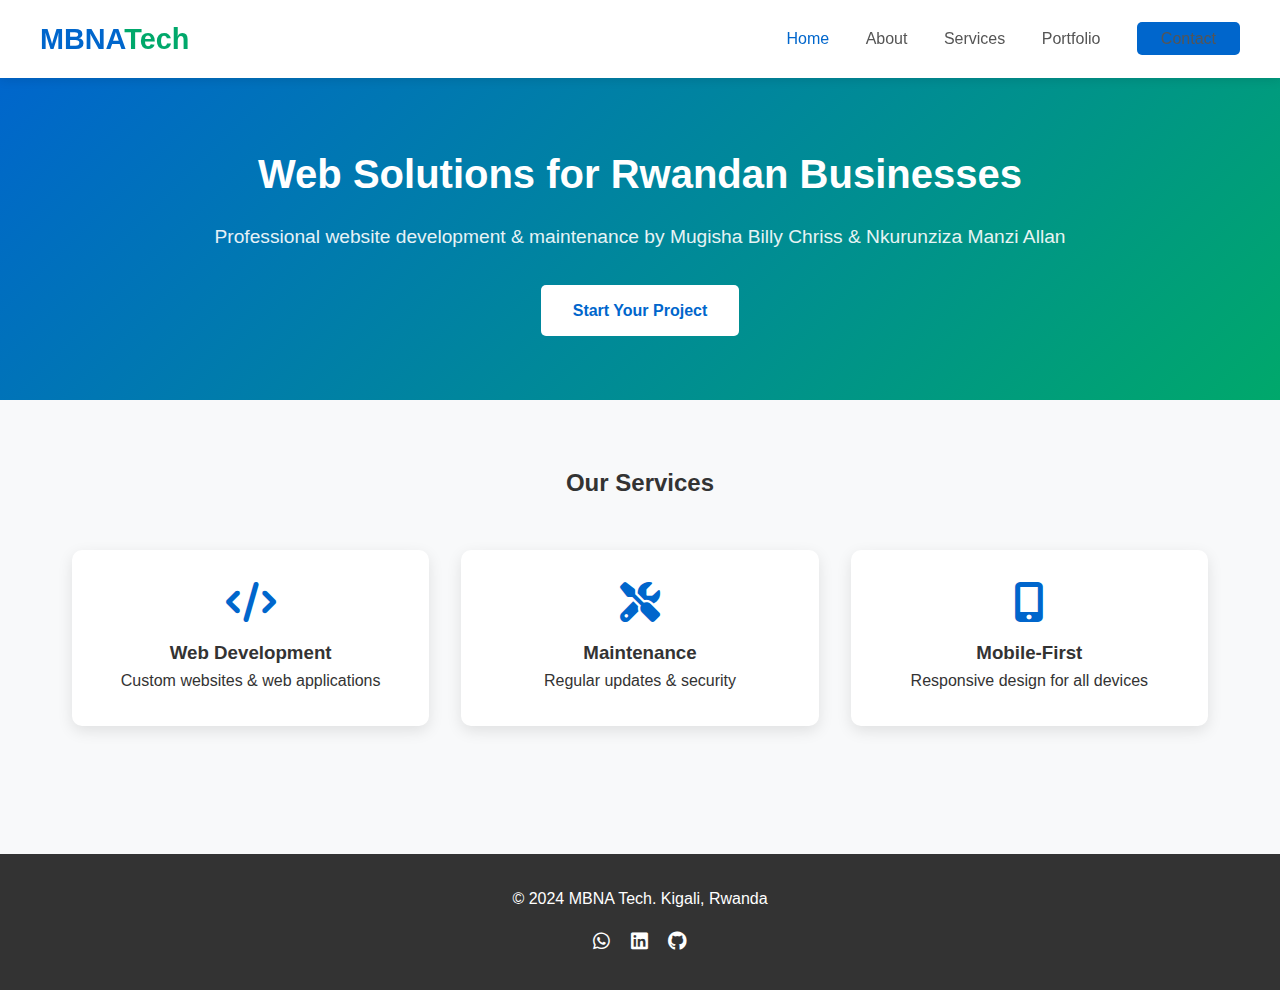
<file: index.html>
<!DOCTYPE html>
<html lang="en">
<head>
    <meta charset="UTF-8">
    <meta name="viewport" content="width=device-width, initial-scale=1.0">
    <title>MBNA Tech | Web Development</title>
    <link rel="stylesheet" href="https://cdnjs.cloudflare.com/ajax/libs/font-awesome/6.4.0/css/all.min.css">
    <link rel="stylesheet" href="style.css">
</head>
<body>
    <nav>
        <div class="nav-container">
            <div class="logo">
                <h1>MBNA<span>Tech</span></h1>
            </div>
            <div class="nav-links">
                <a href="index.html" class="active">Home</a>
                <a href="about.html">About</a>
                <a href="service.html">Services</a>
                <a href="portfolio.html">Portfolio</a>
                <a href="contact.html" class="btn">Contact</a>
            </div>
        </div>
    </nav>

    <section class="hero">
        <div class="hero-content">
            <h2>Web Solutions for Rwandan Businesses</h2>
            <p>Professional website development & maintenance by Mugisha Billy Chriss & Nkurunziza Manzi Allan</p>
            <a href="contact.html" class="btn-primary">Start Your Project</a>
        </div>
    </section>

    <section class="services-preview">
        <h2>Our Services</h2>
        <div class="services-grid">
            <div class="service-card">
                <i class="fas fa-code"></i>
                <h3>Web Development</h3>
                <p>Custom websites & web applications</p>
            </div>
            <div class="service-card">
                <i class="fas fa-tools"></i>
                <h3>Maintenance</h3>
                <p>Regular updates & security</p>
            </div>
            <div class="service-card">
                <i class="fas fa-mobile-alt"></i>
                <h3>Mobile-First</h3>
                <p>Responsive design for all devices</p>
            </div>
        </div>
    </section>

    <footer>
        <p>© 2024 MBNA Tech. Kigali, Rwanda</p>
        <div class="social">
            <a href="#"><i class="fab fa-whatsapp"></i></a>
            <a href="#"><i class="fab fa-linkedin"></i></a>
            <a href="#"><i class="fab fa-github"></i></a>
        </div>
    </footer>
</body>
</html>
</file>
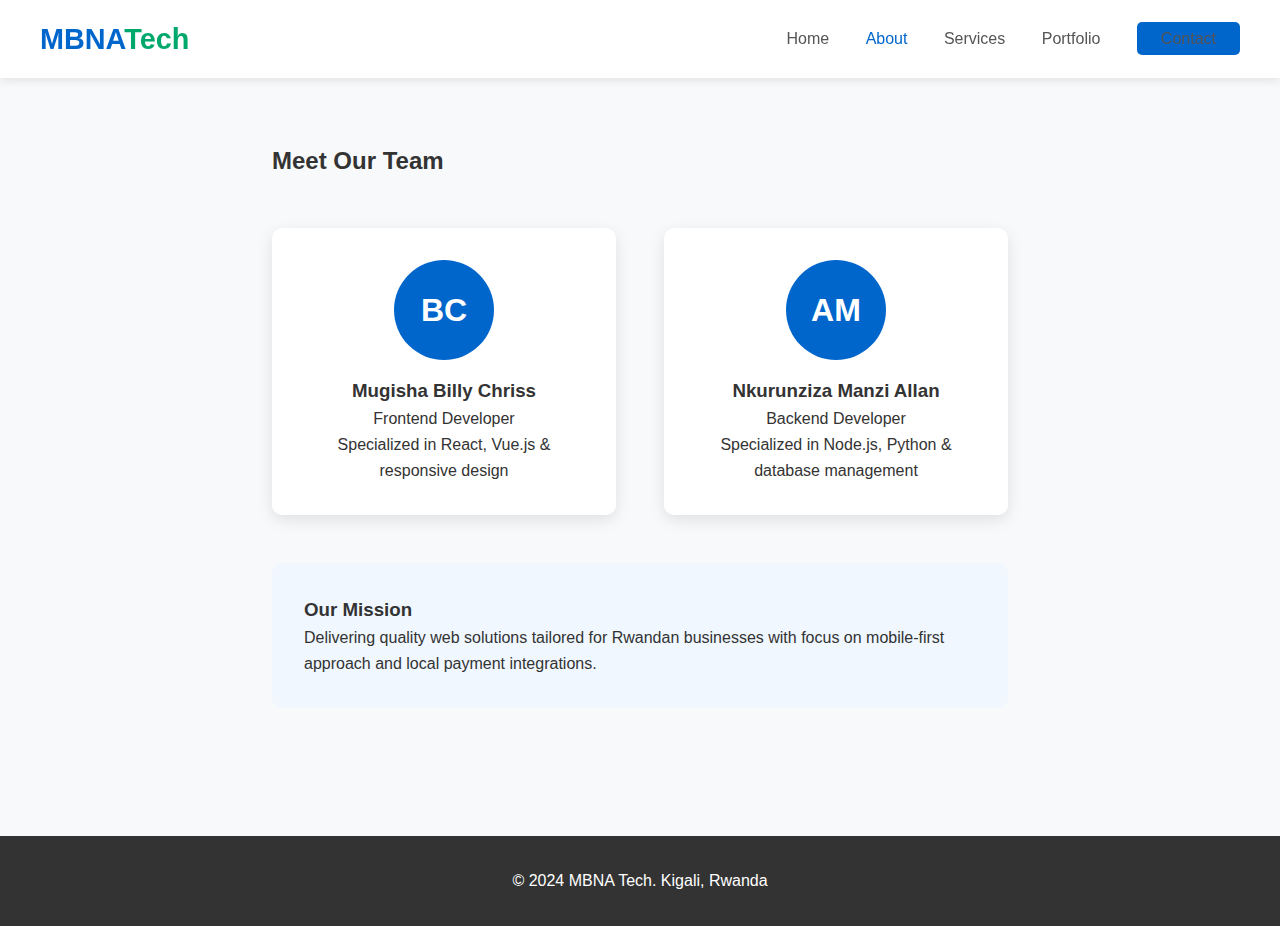
<file: about.html>
<!DOCTYPE html>
<html lang="en">
<head>
    <meta charset="UTF-8">
    <meta name="viewport" content="width=device-width, initial-scale=1.0">
    <title>About | MBNA Tech</title>
    <link rel="stylesheet" href="style.css">
</head>
<body>
    <nav>
        <div class="nav-container">
            <div class="logo">
                <h1>MBNA<span>Tech</span></h1>
            </div>
            <div class="nav-links">
                <a href="index.html">Home</a>
                <a href="about.html" class="active">About</a>
                <a href="services.html">Services</a>
                <a href="portfolio.html">Portfolio</a>
                <a href="contact.html" class="btn">Contact</a>
            </div>
        </div>
    </nav>

    <section class="about">
        <h2>Meet Our Team</h2>
        <div class="team">
            <div class="developer">
                <div class="dev-img">BC</div>
                <h3>Mugisha Billy Chriss</h3>
                <p>Frontend Developer</p>
                <p>Specialized in React, Vue.js & responsive design</p>
            </div>
            <div class="developer">
                <div class="dev-img">AM</div>
                <h3>Nkurunziza Manzi Allan</h3>
                <p>Backend Developer</p>
                <p>Specialized in Node.js, Python & database management</p>
            </div>
        </div>
        
        <div class="mission">
            <h3>Our Mission</h3>
            <p>Delivering quality web solutions tailored for Rwandan businesses with focus on mobile-first approach and local payment integrations.</p>
        </div>
    </section>

    <footer>
        <p>© 2024 MBNA Tech. Kigali, Rwanda</p>
    </footer>
</body>
</html>
</file>
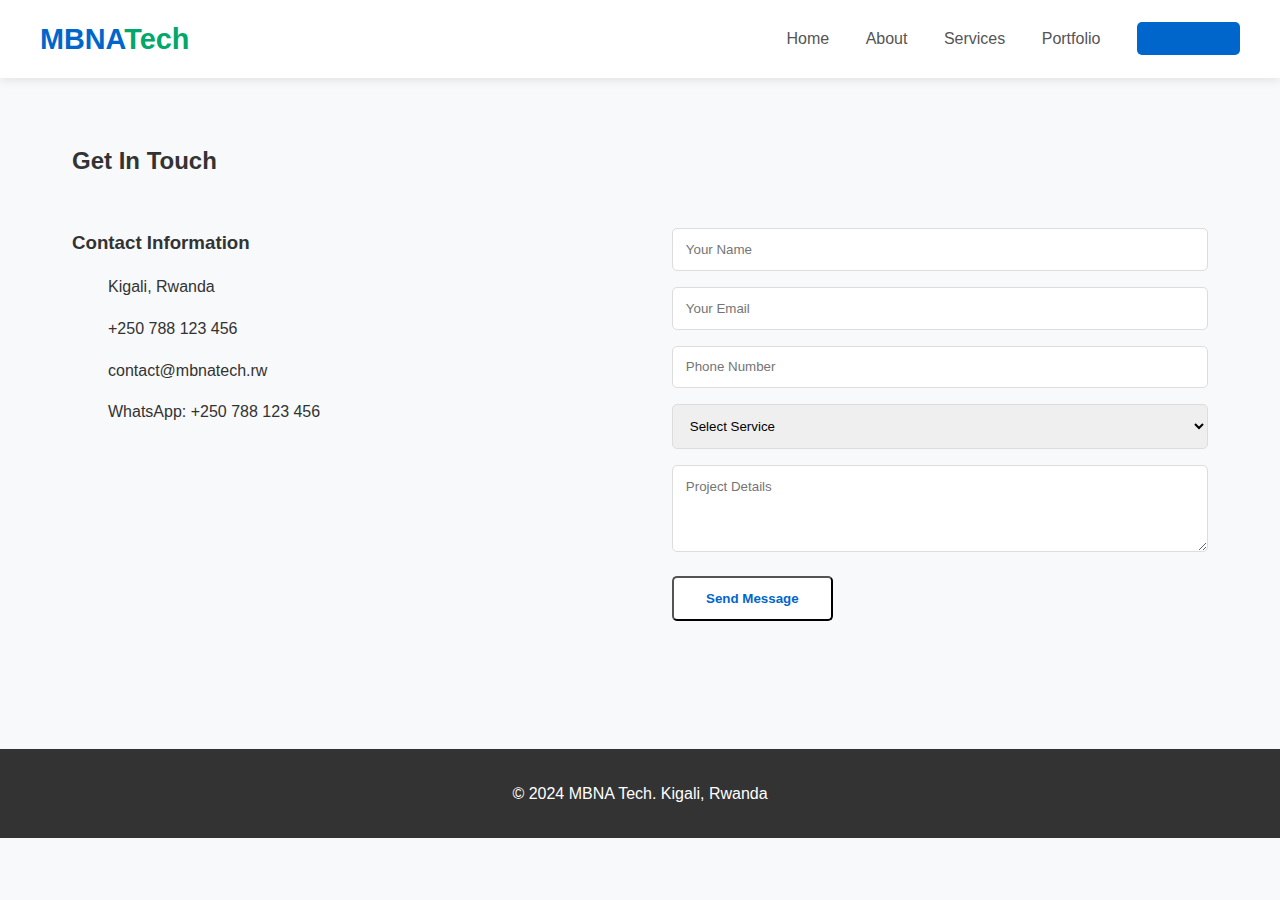
<file: contact.html>
<!DOCTYPE html>
<html lang="en">
<head>
    <meta charset="UTF-8">
    <meta name="viewport" content="width=device-width, initial-scale=1.0">
    <title>Contact | MBNA Tech</title>
    <link rel="stylesheet" href="style.css">
</head>
<body>
    <nav>
        <div class="nav-container">
            <div class="logo">
                <h1>MBNA<span>Tech</span></h1>
            </div>
            <div class="nav-links">
                <a href="index.html">Home</a>
                <a href="about.html">About</a>
                <a href="services.html">Services</a>
                <a href="portfolio.html">Portfolio</a>
                <a href="contact.html" class="btn active">Contact</a>
            </div>
        </div>
    </nav>

    <section class="contact">
        <h2>Get In Touch</h2>
        <div class="contact-container">
            <div class="contact-info">
                <h3>Contact Information</h3>
                <p><i class="fas fa-map-marker-alt"></i> Kigali, Rwanda</p>
                <p><i class="fas fa-phone"></i> +250 788 123 456</p>
                <p><i class="fas fa-envelope"></i> contact@mbnatech.rw</p>
                <p><i class="fab fa-whatsapp"></i> WhatsApp: +250 788 123 456</p>
            </div>
            <form class="contact-form">
                <input type="text" placeholder="Your Name" required>
                <input type="email" placeholder="Your Email" required>
                <input type="tel" placeholder="Phone Number">
                <select required>
                    <option value="">Select Service</option>
                    <option>Web Development</option>
                    <option>Website Maintenance</option>
                    <option>Consultation</option>
                </select>
                <textarea placeholder="Project Details" rows="4"></textarea>
                <button type="submit" class="btn-primary">Send Message</button>
            </form>
        </div>
    </section>

    <footer>
        <p>© 2024 MBNA Tech. Kigali, Rwanda</p>
    </footer>
</body>
</html>
</file>
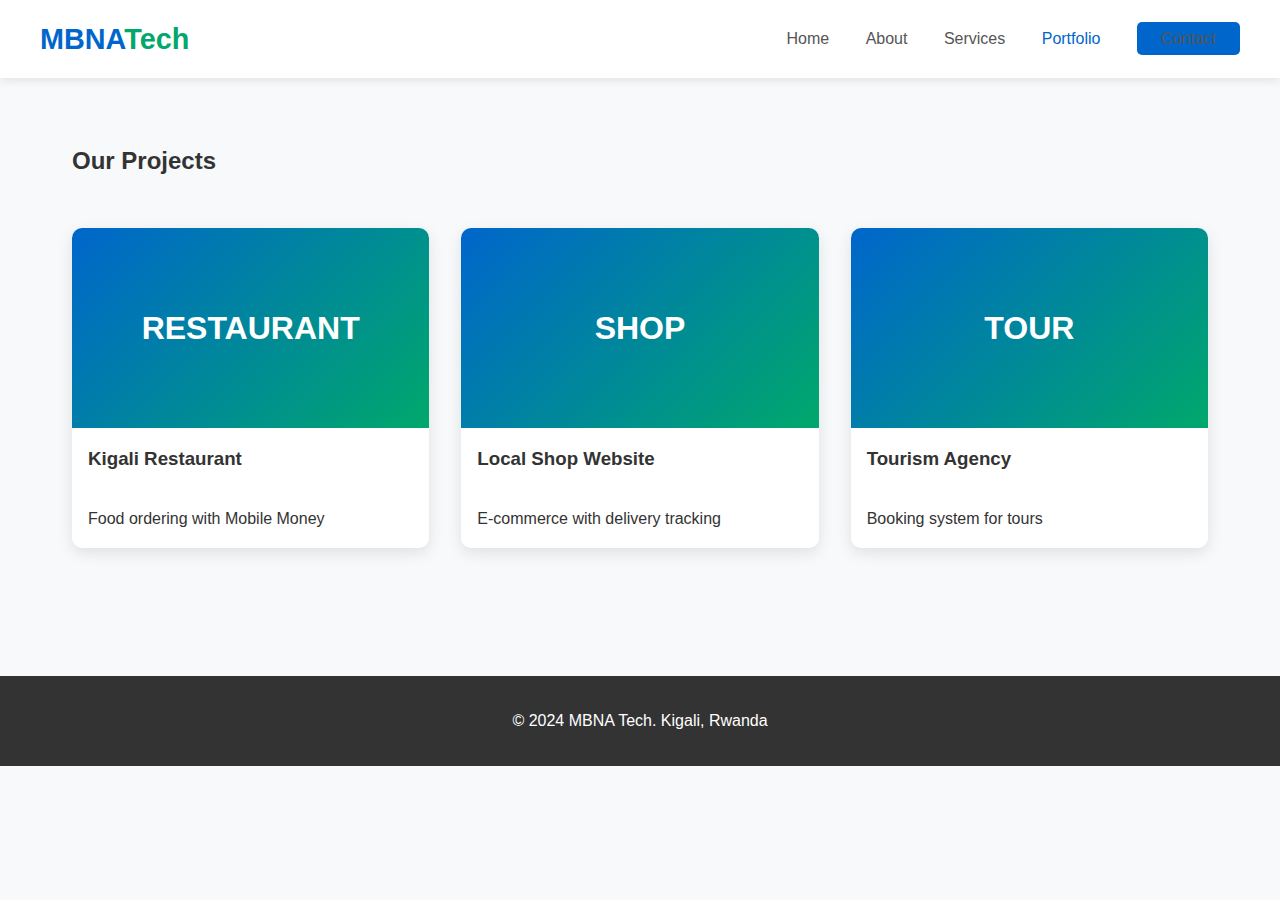
<file: portfolio.html>
<!DOCTYPE html>
<html lang="en">
<head>
    <meta charset="UTF-8">
    <meta name="viewport" content="width=device-width, initial-scale=1.0">
    <title>Portfolio | MBNA Tech</title>
    <link rel="stylesheet" href="style.css">
</head>
<body>
    <nav>
        <div class="nav-container">
            <div class="logo">
                <h1>MBNA<span>Tech</span></h1>
            </div>
            <div class="nav-links">
                <a href="index.html">Home</a>
                <a href="about.html">About</a>
                <a href="services.html">Services</a>
                <a href="portfolio.html" class="active">Portfolio</a>
                <a href="contact.html" class="btn">Contact</a>
            </div>
        </div>
    </nav>

    <section class="portfolio">
        <h2>Our Projects</h2>
        <div class="projects">
            <div class="project">
                <div class="project-img">RESTAURANT</div>
                <h3>Kigali Restaurant</h3>
                <p>Food ordering with Mobile Money</p>
            </div>
            <div class="project">
                <div class="project-img">SHOP</div>
                <h3>Local Shop Website</h3>
                <p>E-commerce with delivery tracking</p>
            </div>
            <div class="project">
                <div class="project-img">TOUR</div>
                <h3>Tourism Agency</h3>
                <p>Booking system for tours</p>
            </div>
        </div>
    </section>

    <footer>
        <p>© 2024 MBNA Tech. Kigali, Rwanda</p>
    </footer>
</body>
</html>
</file>
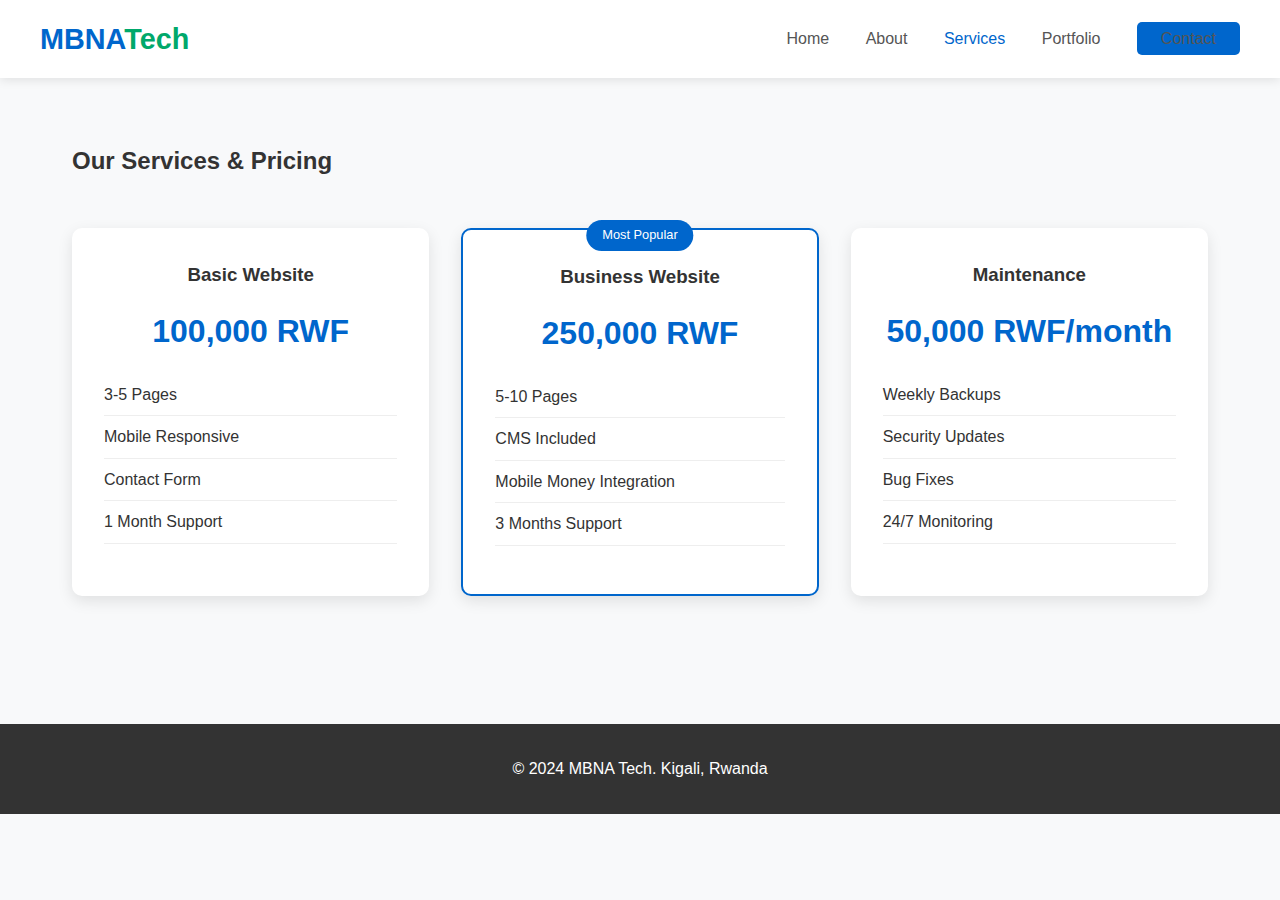
<file: service.html>
<!DOCTYPE html>
<html lang="en">
<head>
    <meta charset="UTF-8">
    <meta name="viewport" content="width=device-width, initial-scale=1.0">
    <title>Services | MBNA Tech</title>
    <link rel="stylesheet" href="style.css">
</head>
<body>
    <nav>
        <div class="nav-container">
            <div class="logo">
                <h1>MBNA<span>Tech</span></h1>
            </div>
            <div class="nav-links">
                <a href="index.html">Home</a>
                <a href="about.html">About</a>
                <a href="services.html" class="active">Services</a>
                <a href="portfolio.html">Portfolio</a>
                <a href="contact.html" class="btn">Contact</a>
            </div>
        </div>
    </nav>

    <section class="services">
        <h2>Our Services & Pricing</h2>
        <div class="pricing-grid">
            <div class="pricing-card">
                <h3>Basic Website</h3>
                <p class="price">100,000 RWF</p>
                <ul>
                    <li>3-5 Pages</li>
                    <li>Mobile Responsive</li>
                    <li>Contact Form</li>
                    <li>1 Month Support</li>
                </ul>
            </div>
            <div class="pricing-card popular">
                <span class="badge">Most Popular</span>
                <h3>Business Website</h3>
                <p class="price">250,000 RWF</p>
                <ul>
                    <li>5-10 Pages</li>
                    <li>CMS Included</li>
                    <li>Mobile Money Integration</li>
                    <li>3 Months Support</li>
                </ul>
            </div>
            <div class="pricing-card">
                <h3>Maintenance</h3>
                <p class="price">50,000 RWF/month</p>
                <ul>
                    <li>Weekly Backups</li>
                    <li>Security Updates</li>
                    <li>Bug Fixes</li>
                    <li>24/7 Monitoring</li>
                </ul>
            </div>
        </div>
    </section>

    <footer>
        <p>© 2024 MBNA Tech. Kigali, Rwanda</p>
    </footer>
</body>
</html>
</file>
<file: style.css>
* {
    margin: 0;
    padding: 0;
    box-sizing: border-box;
    font-family: 'Segoe UI', Tahoma, Geneva, Verdana, sans-serif;
}

body {
    background: #f8f9fa;
    color: #333;
    line-height: 1.6;
}

/* Navigation */
nav {
    background: white;
    padding: 1rem 2rem;
    box-shadow: 0 2px 10px rgba(0,0,0,0.1);
    position: sticky;
    top: 0;
    z-index: 1000;
}

.nav-container {
    max-width: 1200px;
    margin: 0 auto;
    display: flex;
    justify-content: space-between;
    align-items: center;
}

.logo h1 {
    color: #0066cc;
    font-size: 1.8rem;
}

.logo span {
    color: #00a86b;
}

.nav-links a {
    text-decoration: none;
    color: #555;
    margin-left: 2rem;
    font-weight: 500;
    transition: color 0.3s;
}

.nav-links a:hover, .nav-links a.active {
    color: #0066cc;
}

.btn {
    background: #0066cc;
    color: white;
    padding: 0.5rem 1.5rem;
    border-radius: 5px;
    text-decoration: none;
}

/* Hero Section */
.hero {
    background: linear-gradient(135deg, #0066cc, #00a86b);
    color: white;
    text-align: center;
    padding: 4rem 2rem;
}

.hero-content h2 {
    font-size: 2.5rem;
    margin-bottom: 1rem;
}

.hero-content p {
    font-size: 1.2rem;
    margin-bottom: 2rem;
    opacity: 0.9;
}

.btn-primary {
    background: white;
    color: #0066cc;
    padding: 0.8rem 2rem;
    border-radius: 5px;
    text-decoration: none;
    font-weight: bold;
    display: inline-block;
}

/* Services Preview */
.services-preview {
    padding: 4rem 2rem;
    max-width: 1200px;
    margin: 0 auto;
}

.services-preview h2 {
    text-align: center;
    margin-bottom: 3rem;
    color: #333;
}

.services-grid {
    display: grid;
    grid-template-columns: repeat(auto-fit, minmax(250px, 1fr));
    gap: 2rem;
}

.service-card {
    background: white;
    padding: 2rem;
    border-radius: 10px;
    text-align: center;
    box-shadow: 0 5px 15px rgba(0,0,0,0.1);
    transition: transform 0.3s;
}

.service-card:hover {
    transform: translateY(-5px);
}

.service-card i {
    font-size: 2.5rem;
    color: #0066cc;
    margin-bottom: 1rem;
}

/* About Page */
.about {
    padding: 4rem 2rem;
    max-width: 800px;
    margin: 0 auto;
}

.team {
    display: grid;
    grid-template-columns: repeat(auto-fit, minmax(300px, 1fr));
    gap: 3rem;
    margin: 3rem 0;
}

.developer {
    text-align: center;
    background: white;
    padding: 2rem;
    border-radius: 10px;
    box-shadow: 0 5px 15px rgba(0,0,0,0.1);
}

.dev-img {
    width: 100px;
    height: 100px;
    background: #0066cc;
    color: white;
    border-radius: 50%;
    display: flex;
    align-items: center;
    justify-content: center;
    font-size: 2rem;
    font-weight: bold;
    margin: 0 auto 1rem;
}

.mission {
    background: #f0f7ff;
    padding: 2rem;
    border-radius: 10px;
    margin-top: 3rem;
}

/* Services Page */
.services {
    padding: 4rem 2rem;
    max-width: 1200px;
    margin: 0 auto;
}

.pricing-grid {
    display: grid;
    grid-template-columns: repeat(auto-fit, minmax(300px, 1fr));
    gap: 2rem;
    margin-top: 3rem;
}

.pricing-card {
    background: white;
    padding: 2rem;
    border-radius: 10px;
    box-shadow: 0 5px 15px rgba(0,0,0,0.1);
    position: relative;
    text-align: center;
}

.pricing-card.popular {
    border: 2px solid #0066cc;
}

.badge {
    background: #0066cc;
    color: white;
    padding: 0.3rem 1rem;
    border-radius: 20px;
    font-size: 0.8rem;
    position: absolute;
    top: -10px;
    left: 50%;
    transform: translateX(-50%);
}

.price {
    font-size: 2rem;
    color: #0066cc;
    font-weight: bold;
    margin: 1rem 0;
}

.pricing-card ul {
    list-style: none;
    text-align: left;
    margin: 1rem 0;
}

.pricing-card li {
    padding: 0.5rem 0;
    border-bottom: 1px solid #eee;
}

/* Portfolio Page */
.portfolio {
    padding: 4rem 2rem;
    max-width: 1200px;
    margin: 0 auto;
}

.projects {
    display: grid;
    grid-template-columns: repeat(auto-fit, minmax(300px, 1fr));
    gap: 2rem;
    margin-top: 3rem;
}

.project {
    background: white;
    border-radius: 10px;
    overflow: hidden;
    box-shadow: 0 5px 15px rgba(0,0,0,0.1);
}

.project-img {
    height: 200px;
    background: linear-gradient(135deg, #0066cc, #00a86b);
    color: white;
    display: flex;
    align-items: center;
    justify-content: center;
    font-size: 2rem;
    font-weight: bold;
}

.project h3, .project p {
    padding: 1rem;
}

/* Contact Page */
.contact {
    padding: 4rem 2rem;
    max-width: 1200px;
    margin: 0 auto;
}

.contact-container {
    display: grid;
    grid-template-columns: repeat(auto-fit, minmax(300px, 1fr));
    gap: 4rem;
    margin-top: 3rem;
}

.contact-info p {
    margin: 1rem 0;
    display: flex;
    align-items: center;
}

.contact-info i {
    color: #0066cc;
    margin-right: 1rem;
    width: 20px;
}

.contact-form input,
.contact-form select,
.contact-form textarea {
    width: 100%;
    padding: 0.8rem;
    margin-bottom: 1rem;
    border: 1px solid #ddd;
    border-radius: 5px;
}

/* Footer */
footer {
    background: #333;
    color: white;
    text-align: center;
    padding: 2rem;
    margin-top: 4rem;
}

.social {
    margin-top: 1rem;
}

.social a {
    color: white;
    margin: 0 0.5rem;
    font-size: 1.2rem;
}

/* Responsive */
@media (max-width: 768px) {
    .nav-container {
        flex-direction: column;
        gap: 1rem;
    }
    
    .nav-links {
        display: flex;
        flex-wrap: wrap;
        justify-content: center;
        gap: 1rem;
    }
    
    .nav-links a {
        margin: 0;
    }
    
    .hero-content h2 {
        font-size: 1.8rem;
    }
}
</file>
